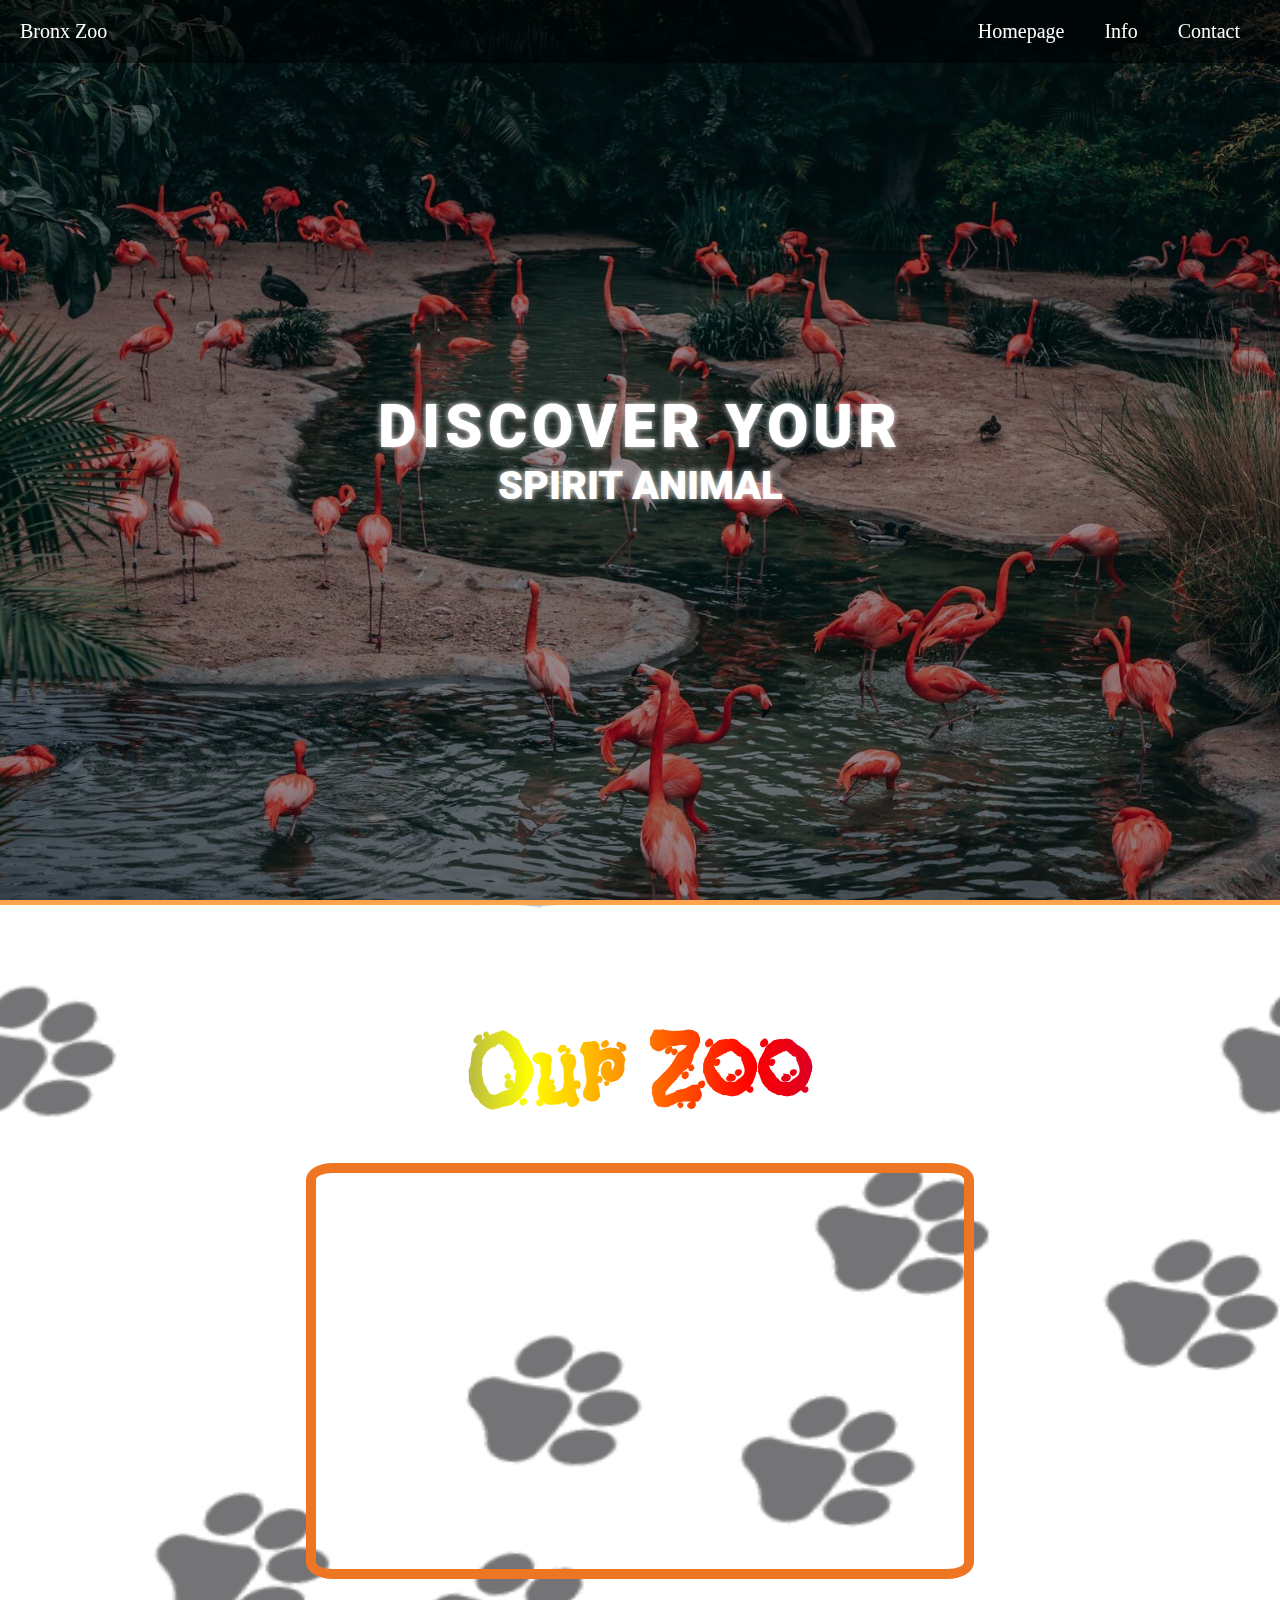
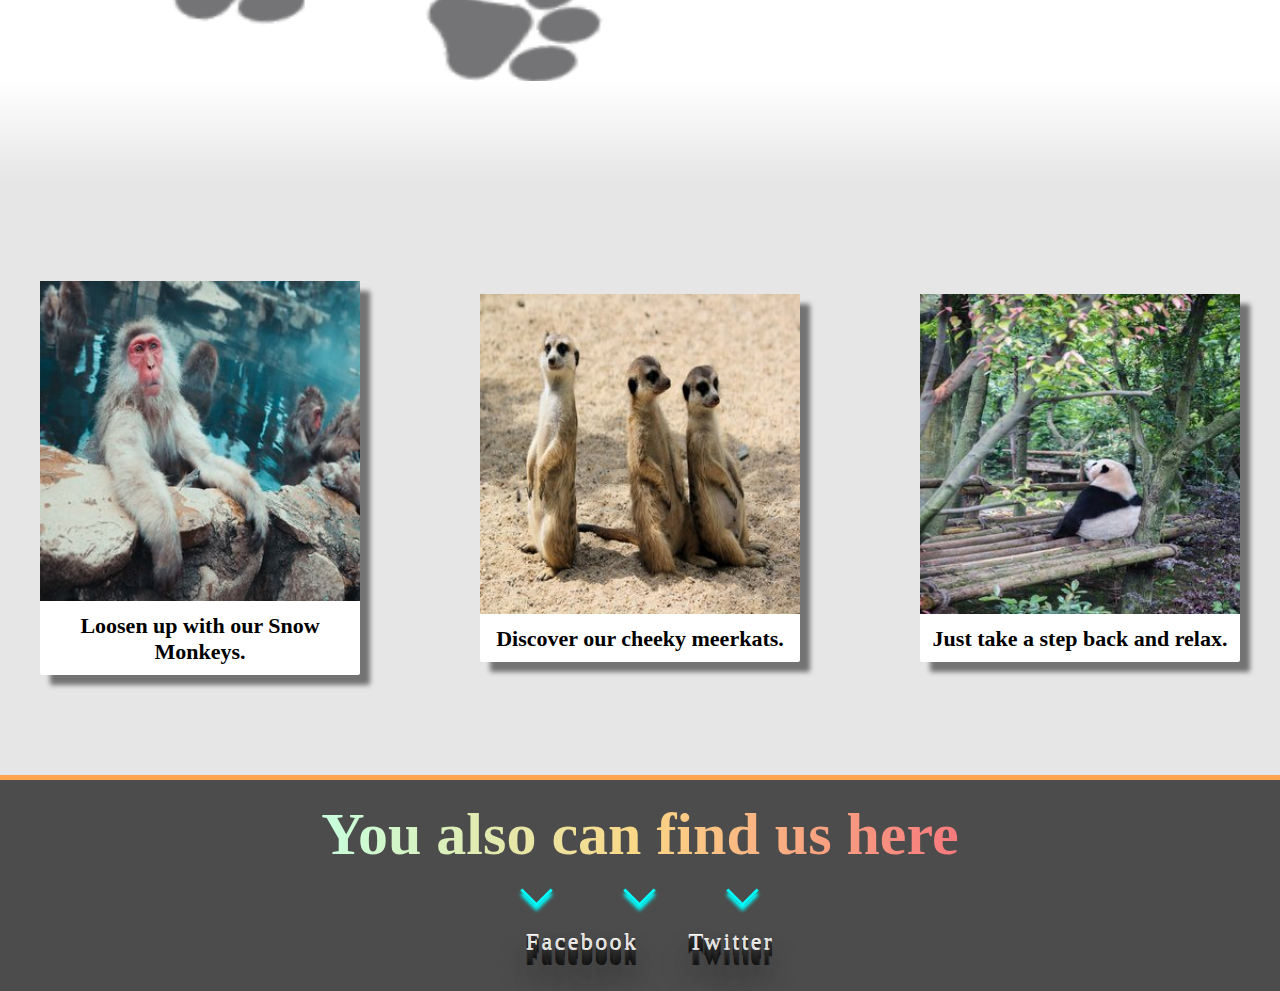
<file: index.html>
<!DOCTYPE html>

<html lang="de">
    <head>
        <link
        rel="stylesheet"
        href="https://use.fontawesome.com/releases/v5.8.2/css/all.css"
        integrity="sha384-oS3vJWv+0UjzBfQzYUhtDYW+Pj2yciDJxpsK1OYPAYjqT085Qq/1cq5FLXAZQ7Ay"
        crossorigin="anonymous"/>  

        <title>Homepage</title>
        <meta charset="UTF-8">
        <meta name="viewport" content="width=device-width, initial-scale=1.0">
        <link rel="stylesheet" href="css/style.css" />
        <link href="https://fonts.googleapis.com/css2?family=Flavors&family=Roboto:wght@400;900&display=swap" rel="stylesheet"> 
    </head>

    <body>
        <header>
            <nav>
                <ul class="nav-list">
                    <li><p class="space">Bronx Zoo</p></li>
                    <li><a href="index.html">Homepage</a></li>
                    <li><a href="info.html">Info</a></li>
                    <li><a href="contact.html">Contact</a></li>
                </ul>
            </nav>
        </header>

        <main>
            <!-- background -->
            <section class="welcome-page">
                <div class="welcome-div">
                    <h1 class="titel">Discover your spirit Animal</h1>
                    <!-- <img src="img/rsz_zoo-background.jpg"> -->
                </div>
            </section>
            <!-- youtube + picture -->
            <section class="intro-page">
                <!-- youtube -->
                <div class="video-div">
                    <h2>Our Zoo</h2>
                    <iframe width="560" height="315" src="https://www.youtube.com/embed/E0BcaYBu1Pc" frameborder="0" allow="accelerometer; autoplay; encrypted-media; gyroscope; picture-in-picture" allowfullscreen></iframe>
                </div>
            </section>

            <!-- transition -->
            <section id="youtube-picture">
            </section>

            <!-- picture -->
            <section class="pic-section">                
                <!-- 1. pic -->
                <figure class="pic-div">
                    <img src="img/affen.jpg" alt="appe in a onsen">
                    <figcaption  class="img-text">
                        Loosen up with our Snow Monkeys.
                    </figcaption >
                </figure>
                <!-- 2. pic -->
                <figure class="pic-div">
                    <img src="img/erdmaenchen.jpg" alt="three meerkat">
                    <figcaption class="img-text">
                        Discover our cheeky meerkats.
                    </figcaption>
                </figure>
                <!-- 3. pic -->
                <figure class="pic-div">
                    <img src="img/panda.jpg" alt="panda makes himself comfortable on a bench">
                    <figcaption class="img-text">
                        Just take a step back and relax.
                    </figcaption>
                </figure>
            </section>

        </main>

        <section id="picture-footer">
        </section>

        <footer>
            <!-- Contact -->
            <section id=contact class="contact-section">
                <div class="contact-header">
                    <h2>You also can find us here</h2>
                    <p><i class="arrow down"></i><i class="arrow down"></i><i class="arrow down"></i></p>
                </div>
                <div class="contact-links">
                    <a href="https:facebook.com" class="icons" target="_blank"><i class="fab fa-facebook-square"></i>Facebook</a>
                    <a href="https://twitter.com" class="icons" target="_blank"><i class="fab fa-twitter"></i>Twitter</a>
                </div>
            </section>

        </footer>
    </body>
</html>
</file>
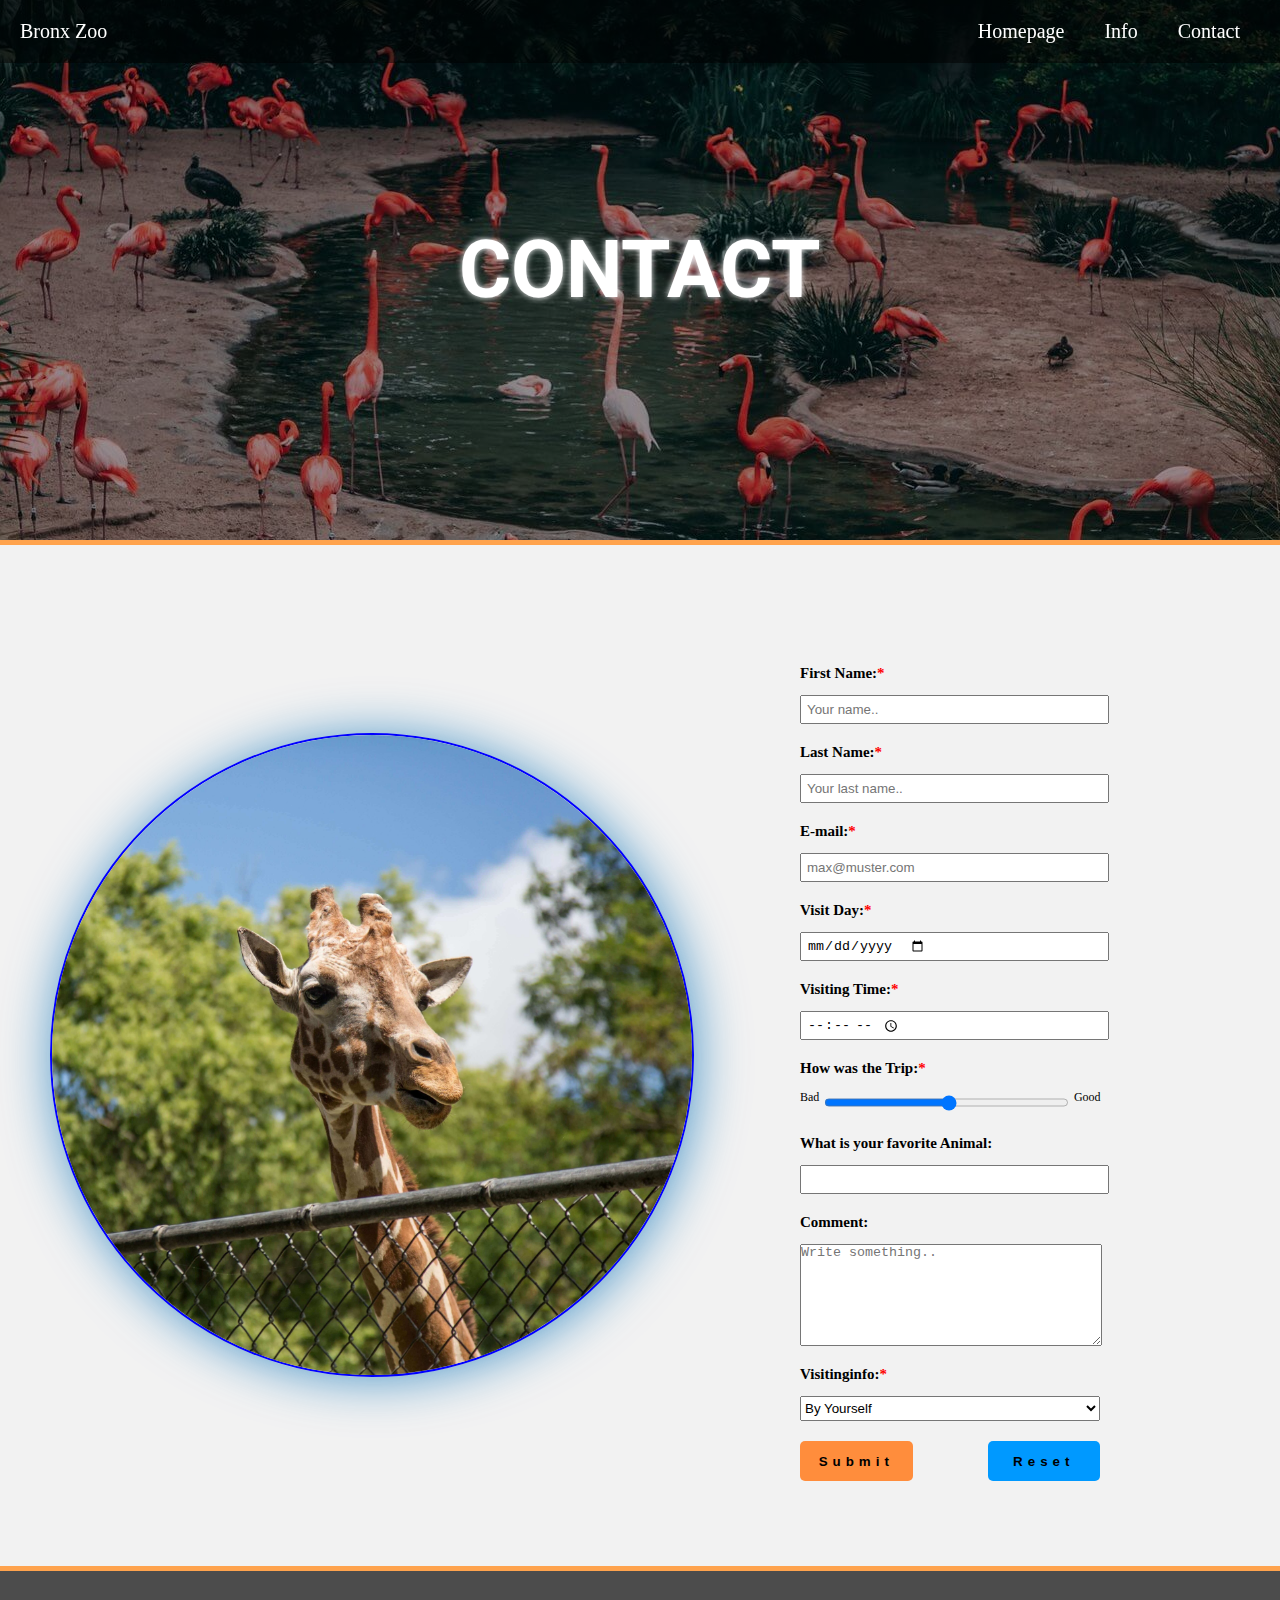
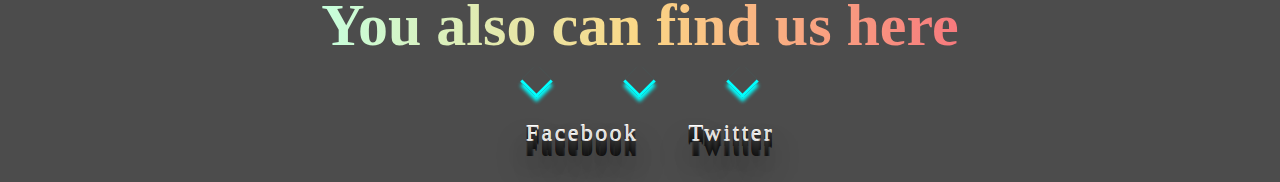
<file: contact.html>
<!DOCTYPE html>

<html lang="de">
    <head>
        <link
        rel="stylesheet"
        href="https://use.fontawesome.com/releases/v5.8.2/css/all.css"
        integrity="sha384-oS3vJWv+0UjzBfQzYUhtDYW+Pj2yciDJxpsK1OYPAYjqT085Qq/1cq5FLXAZQ7Ay"
        crossorigin="anonymous"/>  

        <title>Contact</title>
        <meta charset="UTF-8">
        <meta name="viewport" content="width=device-width, initial-scale=1.0">
        <link rel="stylesheet" href="css/style.css" />     
        <link href="https://fonts.googleapis.com/css2?family=Flavors&family=Roboto:wght@400;900&display=swap" rel="stylesheet"> 
    </head>

    <body>
        <header>
            <section class="header-pic">
                <div class="header-div">
                    <h1 class="header-titel">Contact</h1>
                </div>
            </section>
            <nav>
                <ul class="nav-list">
                    <li><p class="space">Bronx Zoo</p></li>
                    <li><a href="index.html">Homepage</a></li>
                    <li><a href="info.html">Info</a></li>
                    <li><a href="contact.html">Contact</a></li>
                </ul>
            </nav>
        </header>

        <main>
            <section class="contact-form">
                <div class="contact-img">
                    <img src="img/giraffe.jpg" alt="giraffe looks over a fence">
                </div>
                <div>
                    <form action="#">
                        <label for="fname">First Name:</label>
                        <input type="text" id="fname" name="firstname" placeholder="Your name.." required>

                        <label for="lname">Last Name:</label>
                        <input type="text" id="lname" name="lastname" placeholder="Your last name.." required>

                        <label for="email">E-mail:</label>
                        <input type="text" id="email" name="email" placeholder="max@muster.com" required>

                        <label for="date">Visit Day:</label>
                        <input type="date" id="date" name="country" required>

                        <label for="time">Visiting Time:</label>
                        <input type="time" id="time" name="time" required>

                        <label for="range">How was the Trip:</label>
                        <p>Bad<input class="range" type="range" id="range" name="range" required>Good</p>

                        <label class="long-text not-required" for="animal">What is your favorite Animal:</label>
                        <input list="animals" name="animal" id="animal">
                        <datalist id="animals">
                            <option value="Cheetah">
                            <option value="Emporer Penguin">
                            <option value="Flamingo">
                            <option value="Giant Panda">
                            <option value="Alligator">
                            <option value="Giraffe">
                            <option value="Meerkat">
                            <option value="Snow Monkey">
                        </datalist>

                        <label class="not-required" for="subject">Comment:</label>
                        <textarea id="subject" name="subject" placeholder="Write something.."></textarea>

                        <label for="info">Visitinginfo:</label>
                        <select id="info" name="info" required>
                            <option value="alone">By Yourself</option>
                            <option value="family">Family Trip</option>
                            <option value="group">Group Excursion</option>
                            <option value="friends">With Friends</option>
                            <option value="else">Something Else</option>
                        </select>
                        
                        <article class="sub-res">
                            <button class="submit" type="submit" >Submit</button>
                            <button class="reset" type="reset">Reset</button>

                        </article>
                    </form>
                </div>
            </section>

        </main>

        <footer>
            <!-- Contact -->
            <section id=contact class="contact-section">
                <div class="contact-header">
                    <h2>You also can find us here</h2>
                    <p><i class="arrow down"></i><i class="arrow down"></i><i class="arrow down"></i></p>
                </div>
                <div class="contact-links">
                    <a href="https:facebook.com" class="icons" target="_blank"><i class="fab fa-facebook-square"></i>Facebook</a>
                    <a href="https://twitter.com" class="icons" target="_blank"><i class="fab fa-twitter"></i>Twitter</a>
                </div>
            </section>

        </footer>
    </body>
</html>
</file>
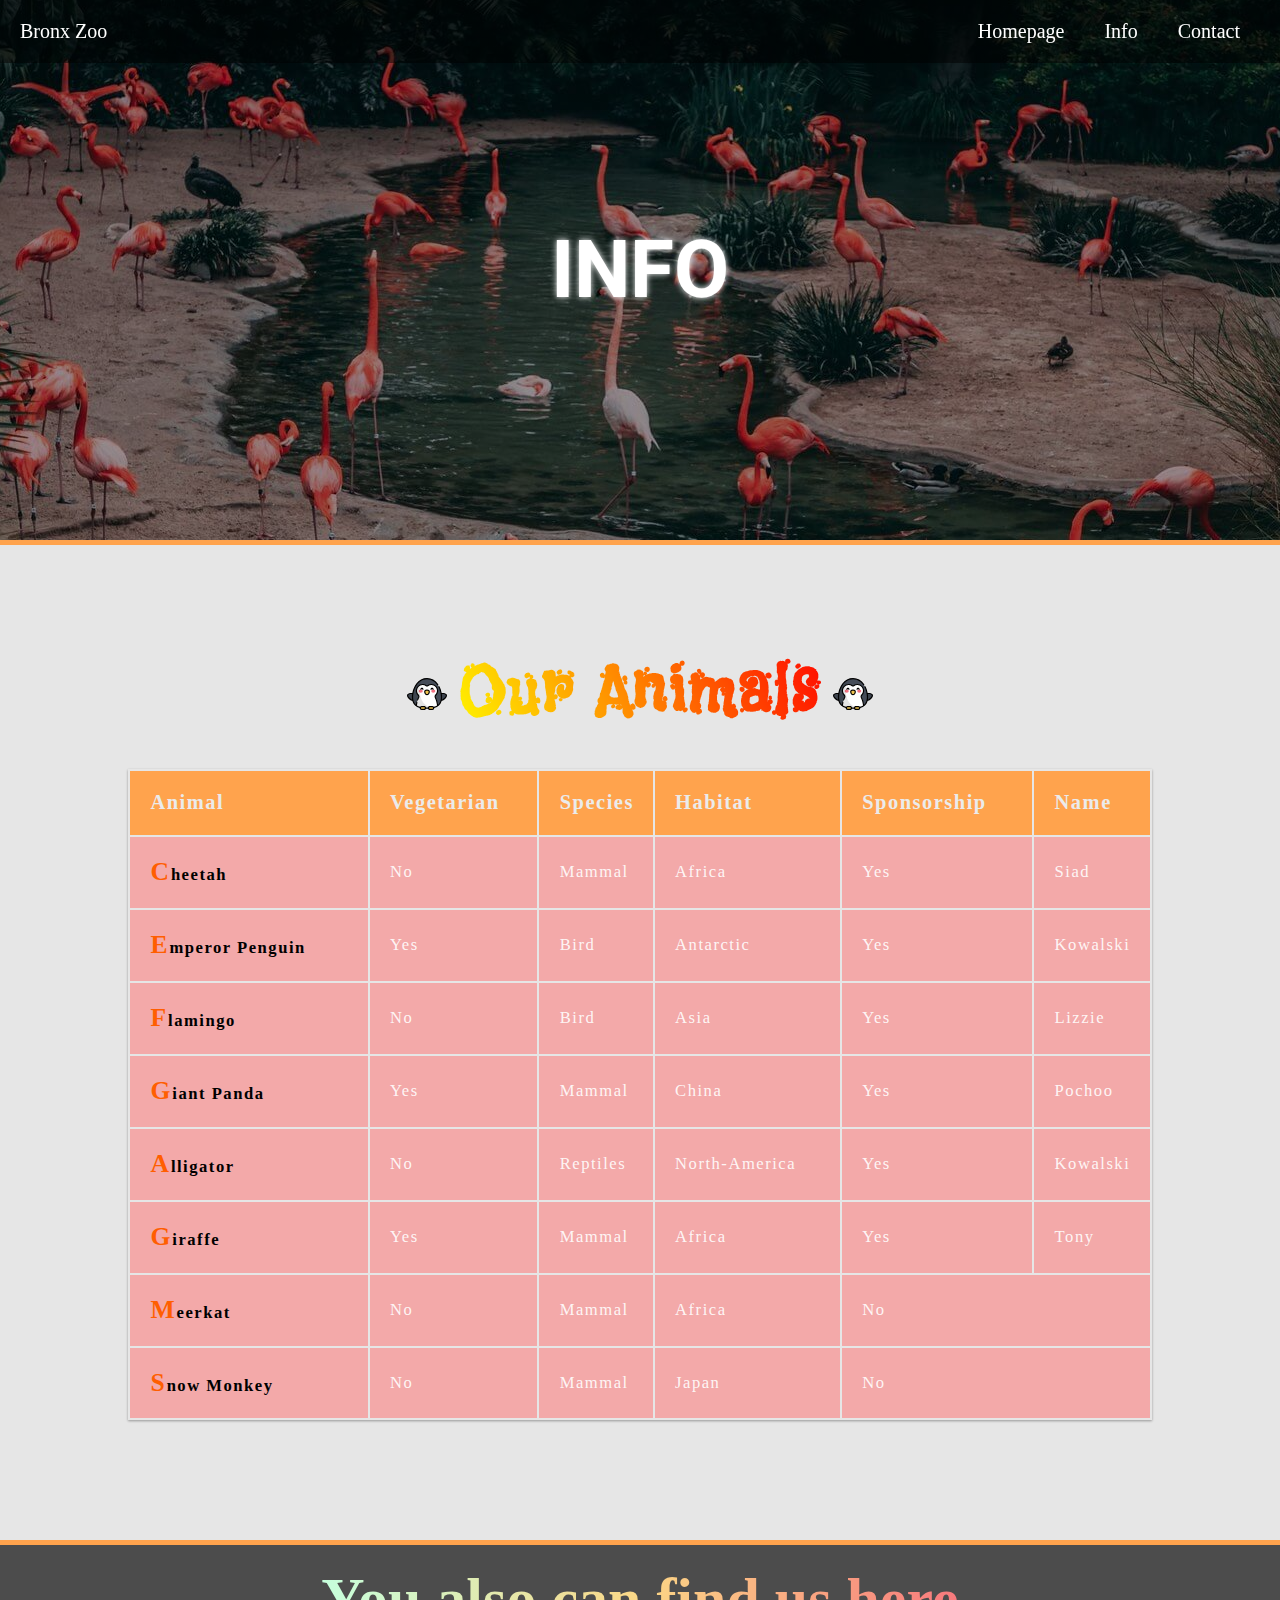
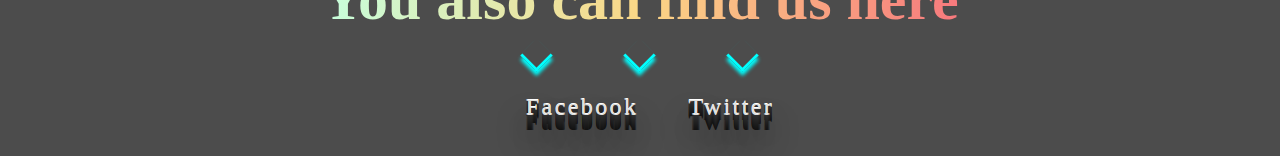
<file: info.html>
<!DOCTYPE html>

<html lang="de">
    <head>
        <link
        rel="stylesheet"
        href="https://use.fontawesome.com/releases/v5.8.2/css/all.css"
        integrity="sha384-oS3vJWv+0UjzBfQzYUhtDYW+Pj2yciDJxpsK1OYPAYjqT085Qq/1cq5FLXAZQ7Ay"
        crossorigin="anonymous"/>  

        <title>Info</title>
        <meta charset="UTF-8">
        <meta name="viewport" content="width=device-width, initial-scale=1.0">
        <link rel="stylesheet" href="css/style.css" />
        <link href="https://fonts.googleapis.com/css2?family=Flavors&family=Roboto:wght@400;900&display=swap" rel="stylesheet"> 
    </head>

    <body>
        <header>
            <section class="header-pic">
                <div class="header-div">
                    <h1 class="header-titel">Info</h1>
                </div>
            </section>
            <nav>
                <ul class="nav-list">
                    <li><p class="space">Bronx Zoo</p></li>
                    <li><a href="index.html">Homepage</a></li>
                    <li><a href="info.html">Info</a></li>
                    <li><a href="contact.html">Contact</a></li>
                </ul>
            </nav>
        </header>

        <section id="header-main">
        </section>

        <main>
            <section class="table-section">
                <h1>Our Animals</h1>
                <table class="table">
                    <thead>
                        <tr class="table-head">
                            <th>Animal</th>
                            <th>Vegetarian</th>
                            <th>Species</th>
                            <th>Habitat</th>
                            <th>Sponsorship</th>
                            <th>Name</th>
                        </tr>
                    </thead>
                    <tbody>
                        <tr>
                            <td>Cheetah</td>
                            <td>No</td>
                            <td>Mammal</td>
                            <td>Africa</td>
                            <td>Yes</td>
                            <td>Siad</td>
                        </tr>
                        <tr>
                            <td>Emperor Penguin</td>
                            <td>Yes</td>
                            <td>Bird</td>
                            <td>Antarctic</td>
                            <td>Yes</td>
                            <td>Kowalski</td>
                        </tr>
                        <tr>
                            <td>Flamingo</td>
                            <td>No</td>
                            <td>Bird</td>
                            <td>Asia</td>
                            <td>Yes</td>
                            <td>Lizzie</td>
                        </tr>
                        <tr>
                            <td>Giant Panda</td>
                            <td>Yes</td>
                            <td>Mammal</td>
                            <td>China</td>
                            <td>Yes</td>
                            <td>Pochoo</td>
                        </tr>
                        <tr>
                            <td>Alligator</td>
                            <td>No</td>
                            <td>Reptiles</td>
                            <td>North-America</td>
                            <td>Yes</td>
                            <td>Kowalski</td>
                        </tr>
                        <tr>
                            <td>Giraffe</td>
                            <td>Yes</td>
                            <td>Mammal</td>
                            <td>Africa</td>
                            <td>Yes</td>
                            <td>Tony</td>
                        </tr>
                        <tr>
                            <td>Meerkat</td>
                            <td>No</td>
                            <td>Mammal</td>
                            <td>Africa</td>
                            <td colspan="2" >No</td>
                        </tr>
                        <tr>
                            <td>Snow Monkey</td>
                            <td>No</td>
                            <td>Mammal</td>
                            <td>Japan</td>
                            <td colspan="2">No</td>
                        </tr>
                    <tbody>

                </table>
            </section>
        </main>

        <footer>
            <!-- Contact -->
            <section id=contact class="contact-section">
                <div class="contact-header">
                    <h2>You also can find us here</h2>
                    <p><i class="arrow down"></i><i class="arrow down"></i><i class="arrow down"></i></p>
                </div>
                <div class="contact-links">
                    <a href="https:facebook.com" class="icons" target="_blank"><i class="fab fa-facebook-square"></i>Facebook</a>
                    <a href="https://twitter.com" class="icons" target="_blank"><i class="fab fa-twitter"></i>Twitter</a>
                </div>
            </section>

        </footer>
    </body>
</html>
</file>
<file: css/style.css>
* {
    margin: 0;
    padding: 0;
}
html {
    font-size: 62.5%;
    box-sizing: border-box;
    scroll-behavior: smooth;
}
body {
    background-color: rgba(255, 255, 255, 1);
    color: rgba(0, 0, 0, 1);
    font-family: 'Times New Roman', Times, serif;
    font-weight: 400;
    font-size: 1rem;
}

/* header */
/* nav-bar */
.header-pic {
    min-height: 60vh;
    background-image: linear-gradient(
        rgba(0, 0, 0, 0.4),
        rgba(0, 0, 0, 0.4)
      ),url('../img/rsz_zoo-background.jpg');
    background-position: center 30%;

    border-bottom: 0.5rem solid rgb(255, 163, 77);
}
.header-div {
    font-family: 'Roboto', sans-serif;
    font-weight: 900;
    font-size: 4rem;
    color: white;
    text-transform: uppercase;
    position: absolute;
    color: white;

    top: 30%;
    left: 50%;
    transform: translate(-50%, -50%);

    text-shadow: 0px 0px 6px rgb(255, 255, 255);
  }
.titel::first-line {
    font-size: 6rem;
    letter-spacing: 0.5rem;
}
nav {
    position: fixed;
    top: 0;
    right: 0;
    width: 100%;

    background-color: rgba(0, 0, 0, 0.5);
    /* background-color: rgb(0, 0, 0, 0.5); */
    z-index: 2;
}
ul {
    list-style: none;
    display: flex;
    justify-content: flex-end;
}
a {
    text-decoration: none;
    color: rgba(255, 255, 255, 1);

    transition: all 0.6s linear;
} 
a:hover {
    background-color: rgb(0, 0, 0);
    transform: scale(1.2);
    text-decoration: underline;
    text-decoration-skip: solid;

    /* box-shadow: 0px 0px 15px rgb(255, 255, 255); */
}
.nav-list {
    display: flex;
    margin-right: 2rem;
}
nav a, li > p {
    display: block;
    font-size: 2rem;
    padding: 2rem;
}
li > p {
    color: white;
}
.space {
    position: fixed;
    top: 0;
    left: 0;
}

@media (max-width: 30em) {
    ul {
        justify-content: center;
    }
    .nav-list{
        margin: 0 1rem;
    }
    .space {
        display: none;
    }
}

/* Homepage */
/* welcome page */
.welcome-div {
    background-image:     linear-gradient(
        rgba(0, 0, 0, 0.4),
        rgba(0, 0, 0, 0.4)
      ),
    url("../img/rsz_zoo-background.jpg");
    background-size: cover;
    background-position: center;
    height: 100vh;
    border-bottom: 0.5rem solid rgb(255, 163, 77);
}
.welcome-div {
    position: relative;
    text-align: center;
    color: white;
  }
.titel {
    font-family: 'Roboto', sans-serif;
    font-weight: 900;
    font-size: 4rem;
    color: white;
    text-transform: uppercase;
    position: absolute;
    top: 50%;
    left: 50%;
    transform: translate(-50%, -50%);

    text-shadow: 0px 0px 6px rgb(255, 255, 255);
}
.titel::first-line {
    font-size: 6rem;
    letter-spacing: 0.5rem;
}

/* youtube video */
.intro-page {
    background: url(../img/footprints-opacity.png) 0 0 round;
    /* background-size: 80rem; */
    background-position: center;
    background-size: 100rem;

    padding: 10rem 0;

    display: flex;
    align-items: center;
    justify-content: center;
}
.video-div h2 {
    font-family: 'Flavors', cursive;
    font-size: 10rem;
    font-weight: 700;
    background-clip: inherit;

    background-image:linear-gradient(90deg,blue,yellow,red,purple);
    -webkit-background-clip: text;
    -webkit-text-fill-color: transparent;
}
.video-div {
    text-align: center;
}
iframe {
    width: calc(85vw*(315/560));
    height: calc(50vw*(315/560));
    margin-top: 3rem;

    border: 10px solid rgb(238, 118, 35);
    border-radius: 4%;
}
iframe:hover {
    border-color: rgb(255, 0, 0);
}
@media (max-width: 80em) {
    iframe {
        width: calc(90vw*(315/560));
        height: calc(55vw*(315/560));
    }
}
@media (max-width: 60em) {
    iframe {
        width: calc(100vw*(315/560));
        height: calc(65vw*(315/560));
    }
}
@media (max-width: 50em) {
    iframe {
        width: calc(120vw*(315/560));
        height: calc(75vw*(315/560));
    }
}

/* picture */
.pic-section {
    background-color: rgb(230, 230, 230);
    text-align: center;
    padding: 10rem 0;

    display: flex;
    flex-wrap: wrap;
    grid-template-columns: repeat(auto-fit, minmax(320px, 1fr));
    grid-gap: 4rem;
}
figure.pic-div {
    vertical-align: top;
    display: inline-block;
    text-align: center;
    width: 25%;
    margin: auto auto;

    background-color: rgb(255, 255, 255);
    box-shadow: 10px 10px 5px rgba(0, 0, 0, 0.5);
    border-radius: 2px;

    transition: 0.7s ease-in-out;
}
img {
    width: 100%;
    height: auto;
}
.img-text {
    display: block;
    font-size: 2.2rem;
    font-weight: 600;
    padding: 1rem 0;
}
.pic-div:hover {
    transform: scale(1.2);
    transition: 0.7s ease-in-out;
}

/* Info Page */
/* Table */
.table-section {
    /* height: 100vh; */
    padding-bottom: 12em;
    padding-top: 10rem;;
    background-color: rgb(230, 230, 230);
    letter-spacing: 0.15rem;
}
table {
    text-align: left;
    overflow: hidden;
    width: 80%;
    margin: 0 auto;
    display: table;

    -webkit-box-shadow: 0 1px 3px rgba(0, 0, 0, 0.12), 0 1px 2px rgba(0, 0, 0, 0.24);
    -moz-box-shadow: 0 1px 3px rgba(0, 0, 0, 0.12), 0 1px 2px rgba(0, 0, 0, 0.24);
    -ms-box-shadow: 0 1px 3px rgba(0, 0, 0, 0.12), 0 1px 2px rgba(0, 0, 0, 0.24);
    -o-box-shadow: 0 1px 3px rgba(0, 0, 0, 0.12), 0 1px 2px rgba(0, 0, 0, 0.24);
    box-shadow: 0 1px 3px rgba(0, 0, 0, 0.12), 0 1px 2px rgba(0, 0, 0, 0.24);
    -webkit-transition: all 0.25s ease-in-out;
    -moz-transition: all 0.25s ease-in-out;
    -ms-transition: all 0.25s ease-in-out;
    -o-transition: all 0.25s ease-in-out;
    transition: all 0.25s ease-in-out;
}
table:hover {
    -webkit-box-shadow: 0 10px 20px rgba(0, 0, 0, 0.19), 0 6px 6px rgba(0, 0, 0, 0.23);
    -moz-box-shadow: 0 10px 20px rgba(0, 0, 0, 0.19), 0 6px 6px rgba(0, 0, 0, 0.23);
    -ms-box-shadow: 0 10px 20px rgba(0, 0, 0, 0.19), 0 6px 6px rgba(0, 0, 0, 0.23);
    -o-box-shadow: 0 10px 20px rgba(0, 0, 0, 0.19), 0 6px 6px rgba(0, 0, 0, 0.23);
    box-shadow: 0 10px 20px rgba(0, 0, 0, 0.19), 0 6px 6px rgba(0, 0, 0, 0.23);
}
.table-section h1 {
    font-family: 'Flavors', cursive;
    font-weight: 700;
    font-size: 7rem;
    background-clip: inherit;
    text-align: center;

    margin-bottom: 0.5em;

    background-image:linear-gradient(62deg,blue,yellow,red,purple);
    -webkit-background-clip: text;
    -webkit-text-fill-color: transparent;
}
th {
    font-weight: bold;
    font-size: 1.6vw;
    text-align: left;
    color: rgb(235, 235, 235);
    background-color: rgb(255, 163, 77);
}
td {
    color: rgba(255, 255, 255, 0.9);
    font-weight: normal;
    font-size: 1.3vw;
}
td, th {
    padding-bottom: 2%;
    padding-top: 2%;
    padding-left: 2%;
}
tr {
    background-color: rgba(255, 108, 108, 0.5);
}
td:first-child { 
    color: black; 
    font-weight: bold;
}
tr:hover {
    color: white;
    background-color: rgba(255, 108, 108, 0.8);
}
td:first-child::first-letter {
    color: rgb(255, 94, 0);
    font-size: 2vw;
    letter-spacing: 0.2rem;
}
td:active {
    background-color: rgb(253, 77, 77);
}
td:first-child:active::first-letter {
    color: honeydew;
}


@media (min-width: 500px) {
    .table-section h1::before, .table-section h1::after {
        display: inline-flex;
        content: " ";
        background-image: url('../img/penguin.svg');
        background-repeat: no-repeat;
        height: 4rem;
        width: 4rem;
        margin: 0 1%;
    }
}

/* Contact PAge */
/* Contact */
.contact-img {
    margin-top: auto;
    margin-bottom: auto;
}
.contact-form img {
    width: 100%;
    margin-left: 5rem;
    border-radius: 100%;

    border: 2px solid blue;
    box-shadow: 2px 2px 50px rgba(8, 112, 184, 0.7);
    transition: margin-left 1s, border-radius 2s;
}
.contact-img img:hover {
    /* transform: translateY(-15px); */
    border-radius: 10%;
    margin-left: 0;
}
.contact-form {
    display: flex;

    background-color: rgb(242, 242, 242);
    padding-top: 10rem;
    padding-bottom: 10rem;
    width: 100%;
}
.contact-form div {
    width: 50%;
}
label {
    margin-top: 2rem;
    margin-bottom: 0.5rem;
    font-size: 1.5em;
    font-weight: 600;
}
label:not(.not-required)::after {
    content: "*";
    color: red;
}
input {
    padding-left: 0.5rem;
}
label, input, textarea, select, .sub-res, button {
    width: 30rem;
    height: 2.5rem;
    display: flex;
    margin-left: 25%;
}
button {
    align-items: center;
    justify-content: center;
}
textarea {
    resize: vertical;
    height: 10rem;
}
form p {
    font-size: 1.2rem;
    display: flex;
    margin-left: 25%;
}
form p input {
    width: 24rem;
}
.range {
    margin-left: 1%;
    margin-right: 1%;
}
.sub-res {
    padding-top: 2rem;
}
.sub-res button {
    padding-left: 0;
}
.sub-res button:nth-child(1) {
    margin-left: 0;
} 
.submit, .reset  {
    color: black;
    font-weight: bold;
    letter-spacing: 0.5rem;
    height: 4rem;
    border: none;
    border-radius: 5px;
    cursor: pointer;
}
.submit {
    background-color: rgb(255, 141, 60);
    transition: all 0.5s;
}
.reset {
    background-color: rgb(0, 153, 255);
    transition: all 0.5s;
}
.submit:hover {
    background-color: rgb(255, 106, 0);
    transform: scale(1.05);
}
.reset:hover {
    background-color: rgb(0, 195, 255);
    transform: scale(1.05);
}
@media (max-width: 60em) {
    .contact-form {
        flex-direction: column;
        align-items: center;
        padding-left: 0;
    }
    label, input, textarea, select, .sub-res {
        margin-left: 0;
        width: 100%;
        margin-left: 0%;
    }
    form p {
        margin-left: 0%;
    }
    form p input {
        width: 100%;
    }
    .contact-form img {
        margin-left: 0;
    }
    .sub-res {
        margin-left: 0;
    }
}
@media (max-width: 390px) {
    .long-text {
        margin-bottom: 1.5rem;
    }
}

/* Footer */
footer {
    font-weight: 300;
    display: flex;
    justify-content: space-evenly;
    background-color: rgba(0, 0, 0, 0.7);
    /* background-color: #FBD786; */
    padding: 2rem 0;

    border-top: 0.5rem solid rgb(255, 163, 77);
}
.contact-section {
    display: flex;
    flex-direction: column;
    justify-content: center;
    align-items: center;
    text-align: center;

    width: 100%;
}
.contact-header h2 {
    font-size: 6rem;
    background-clip: inherit;
    /* background-image:linear-gradient(90deg,#3D7EAA,#FFE47A); */
    /* background-image:linear-gradient(90deg,#16A085,#F4D03F); */
    background-image:linear-gradient(90deg,#C6FFDD,#FBD786,#f7797d);
    -webkit-background-clip: text;
    -webkit-text-fill-color: transparent;
}
.contact-header > p {
    font-style: italic;
}
.contact-links {
    display: flex;
    justify-content: center;
    width: 100%;
    max-width: 980px;
    flex-wrap: wrap;
}
.icons {
    font-size: 2.4rem;
    text-shadow: 2px 2px 1px rgb(31, 31, 31);
    transition: transform 0.3s ease-out;
    padding: 1.5rem;

    color: #e0dfdc;
    letter-spacing: .1em;
    text-shadow: 
        0 -1px 0 rgb(255, 255, 255), 
        0 1px 0 rgb(46, 46, 46), 
        0 2px 0 rgb(44, 44, 44), 
        0 3px 0 rgb(42, 42, 42), 
        0 4px 0 rgb(40, 40, 40), 
        0 5px 0 rgb(38, 38, 38), 
        0 6px 0 rgb(36, 36, 36), 
        0 7px 0 rgb(34, 34, 34), 
        0 8px 0 rgb(32, 32, 32), 
        0 9px 0 rgb(30, 30, 30), 
        0 10px 0 rgb(28, 28, 28), 
        0 11px 0 rgb(26, 26, 26), 
        0 12px 0 rgb(24, 24, 24), 
        0 13px 0 rgb(22, 22, 22), 
        0 14px 0 rgb(20, 20, 20), 
        0 15px 0 rgb(18, 18, 18), 
        0 22px 30px rgba(0, 0, 0, 0.9);
}
.icons:hover {
    transform: translateY(8px);
  }
i {
    margin: 0 1rem;
  }
/* arrow */
.contact-header i {
    margin: 1rem 4rem;
}
.arrow {
    border: solid rgb(0, 255, 255);
    border-width: 0 3px 3px 0;
    border-left: none;
    border-top: none;
    display: inline-block;
    padding: 10px;

    box-shadow: 3px 3px 4px rgb(0, 255, 255);
}
.down {
    transform: rotate(45deg);
    -webkit-transform: rotate(45deg);
}
.contact-section a:hover {
    background-color: rgba(0, 0, 0, 0);
}
@media (max-width: 30em) {
    footer {
      flex-direction: column;
      text-align: center;
    }
}

/* transition */
/* homepage */
/* youtube -> pictures */
#youtube-picture {
    padding: 5rem 0;
    background-image: linear-gradient(180deg, rgb(255, 255, 255), rgb(230, 230, 230));
}
</file>
